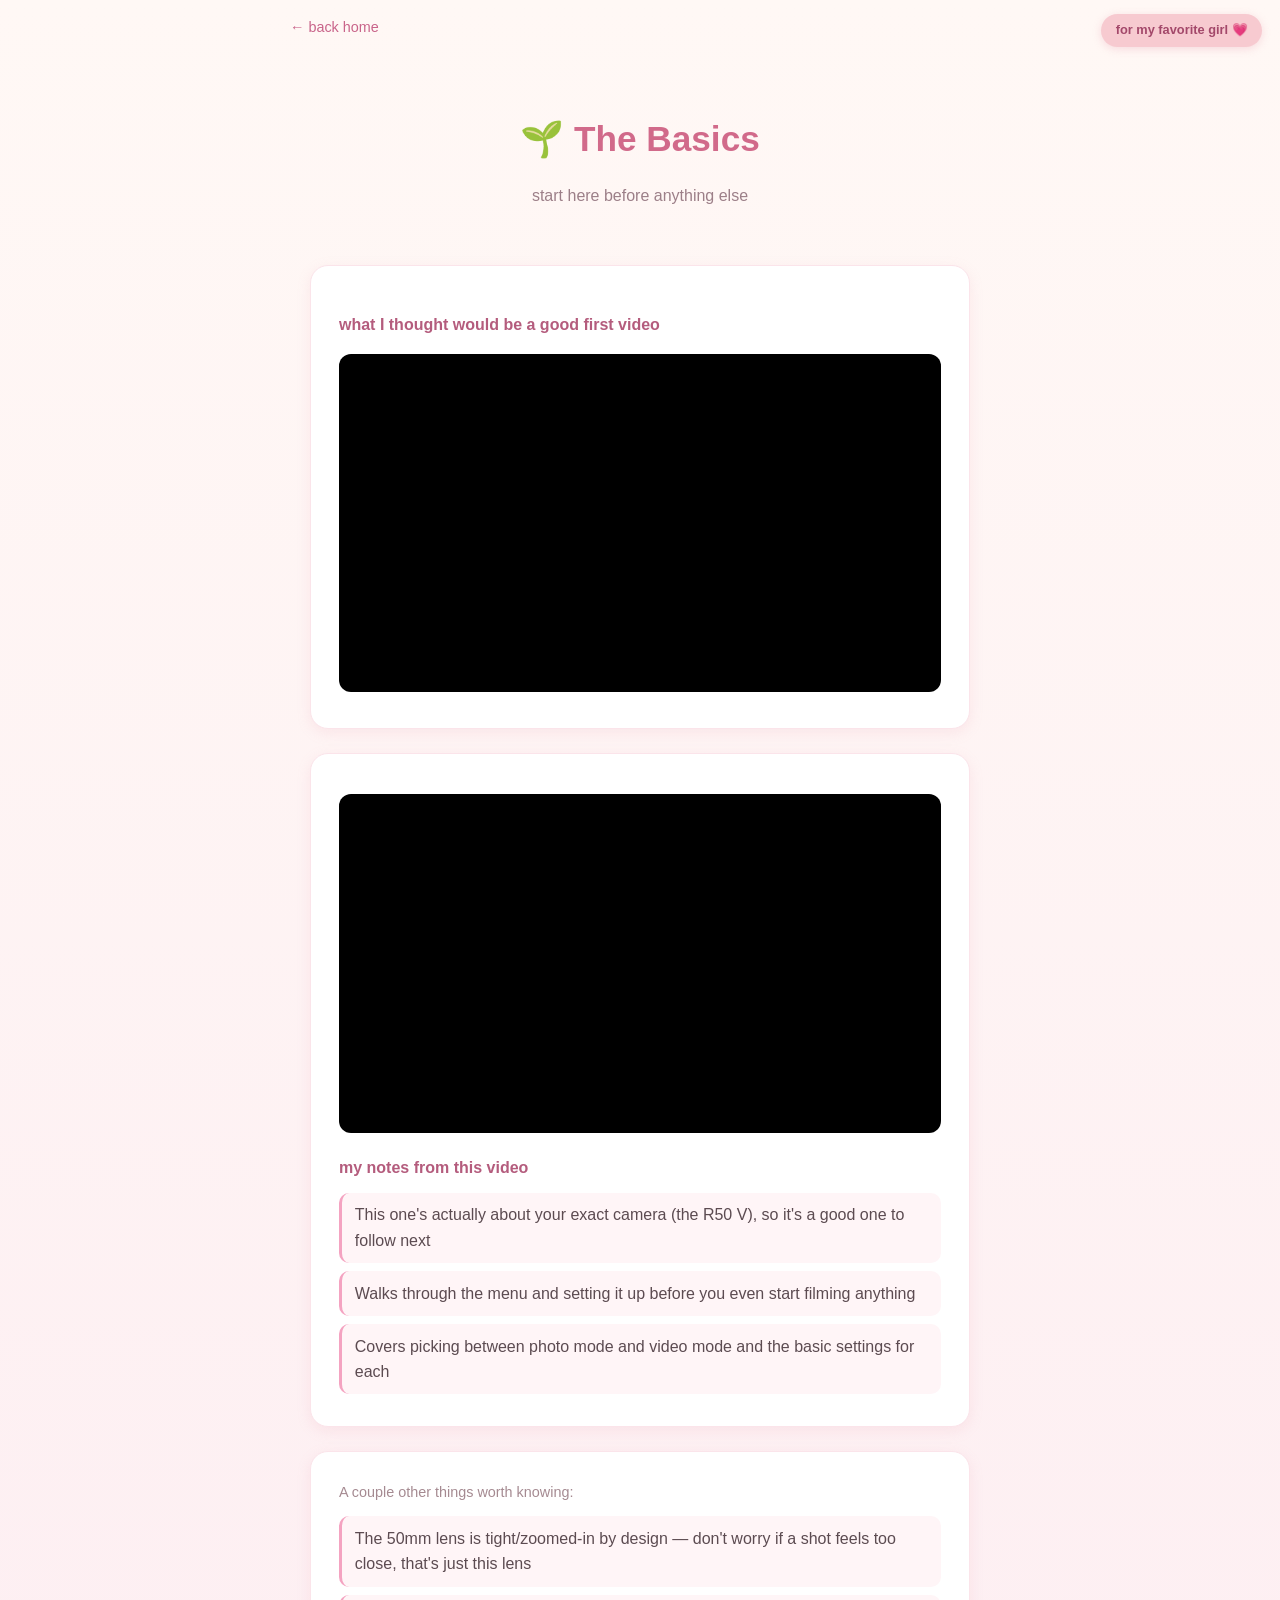
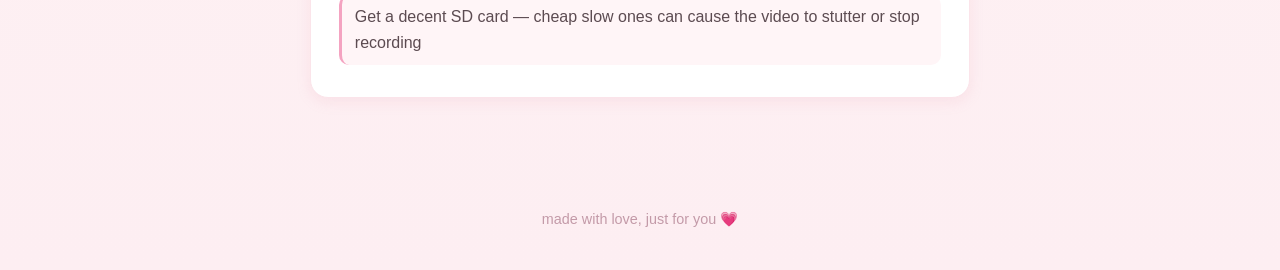
<file: basics.html>
<!DOCTYPE html>
<html lang="en">
<head>
<meta charset="UTF-8">
<meta name="viewport" content="width=device-width, initial-scale=1.0">
<title>The Basics — Alex's Camera Corner</title>
<link rel="stylesheet" href="style.css">
</head>
<body>

<div class="note-float">for my favorite girl 💗</div>

<a class="back-link" href="index.html">&larr; back home</a>

<header>
  <h1>🌱 The Basics</h1>
  <p class="subtitle">start here before anything else</p>
</header>

<main>
  <section class="card">
    <h2 class="notes-heading">what I thought would be a good first video</h2>
    <div class="video-embed">
      <iframe src="https://www.youtube.com/embed/xe0ywVB142Q" title="Good first video" loading="lazy" allowfullscreen></iframe>
    </div>
  </section>

  <section class="card">
    <div class="video-embed">
      <iframe src="https://www.youtube.com/embed/4ziOUjgI78w" title="Canon EOS R50V Setup Guide" loading="lazy" allowfullscreen></iframe>
    </div>

    <h2 class="notes-heading">my notes from this video</h2>
    <ul class="link-list">
      <li>This one's actually about your exact camera (the R50 V), so it's a good one to follow next</li>
      <li>Walks through the menu and setting it up before you even start filming anything</li>
      <li>Covers picking between photo mode and video mode and the basic settings for each</li>
    </ul>
  </section>

  <section class="card">
    <p class="hint">A couple other things worth knowing:</p>
    <ul class="link-list">
      <li>The 50mm lens is tight/zoomed-in by design — don't worry if a shot feels too close, that's just this lens</li>
      <li>Get a decent SD card — cheap slow ones can cause the video to stutter or stop recording</li>
    </ul>
  </section>
</main>

<footer>
  <p>made with love, just for you 💗</p>
</footer>

</body>
</html>
</file>
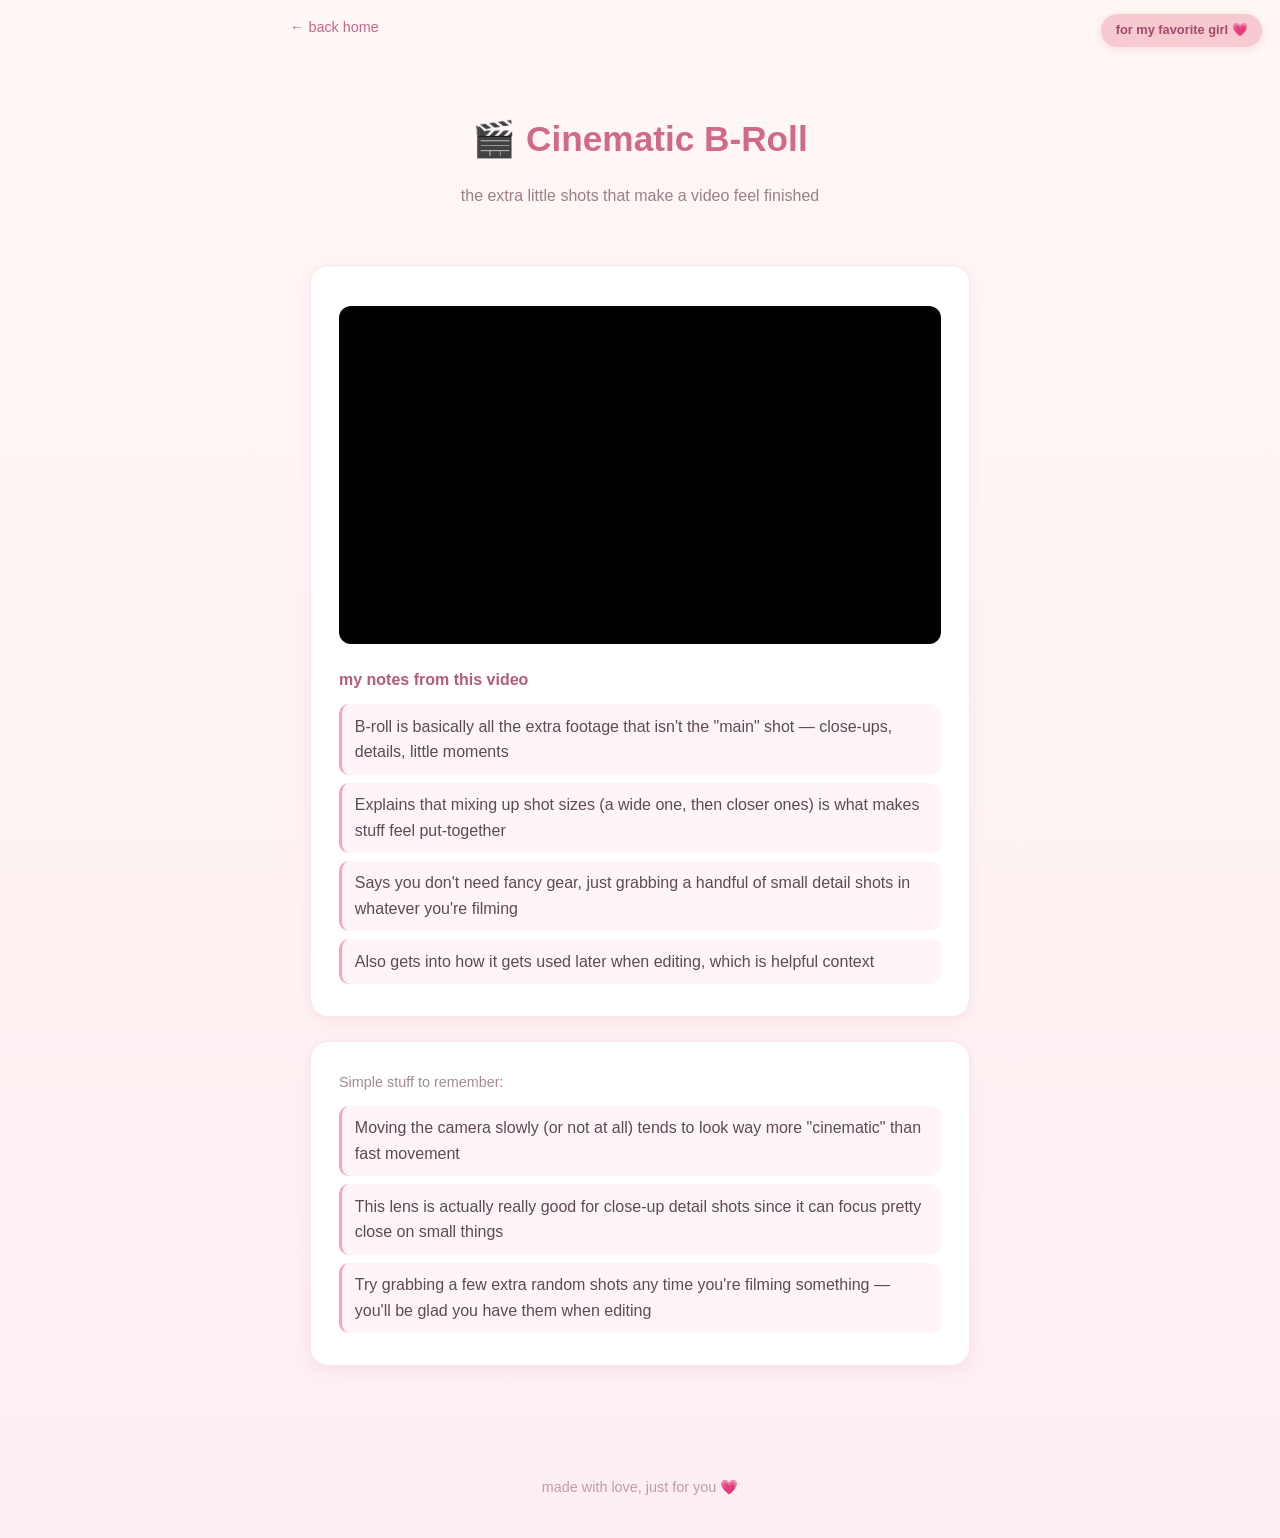
<file: cinematic-broll.html>
<!DOCTYPE html>
<html lang="en">
<head>
<meta charset="UTF-8">
<meta name="viewport" content="width=device-width, initial-scale=1.0">
<title>Cinematic B-Roll — Alex's Camera Corner</title>
<link rel="stylesheet" href="style.css">
</head>
<body>

<div class="note-float">for my favorite girl 💗</div>

<a class="back-link" href="index.html">&larr; back home</a>

<header>
  <h1>🎬 Cinematic B-Roll</h1>
  <p class="subtitle">the extra little shots that make a video feel finished</p>
</header>

<main>
  <section class="card">
    <div class="video-embed">
      <iframe src="https://www.youtube.com/embed/DRObQZLEh_U" title="How to Shoot & Edit B-Roll For Beginners" loading="lazy" allowfullscreen></iframe>
    </div>

    <h2 class="notes-heading">my notes from this video</h2>
    <ul class="link-list">
      <li>B-roll is basically all the extra footage that isn't the "main" shot — close-ups, details, little moments</li>
      <li>Explains that mixing up shot sizes (a wide one, then closer ones) is what makes stuff feel put-together</li>
      <li>Says you don't need fancy gear, just grabbing a handful of small detail shots in whatever you're filming</li>
      <li>Also gets into how it gets used later when editing, which is helpful context</li>
    </ul>
  </section>

  <section class="card">
    <p class="hint">Simple stuff to remember:</p>
    <ul class="link-list">
      <li>Moving the camera slowly (or not at all) tends to look way more "cinematic" than fast movement</li>
      <li>This lens is actually really good for close-up detail shots since it can focus pretty close on small things</li>
      <li>Try grabbing a few extra random shots any time you're filming something — you'll be glad you have them when editing</li>
    </ul>
  </section>
</main>

<footer>
  <p>made with love, just for you 💗</p>
</footer>

</body>
</html>
</file>
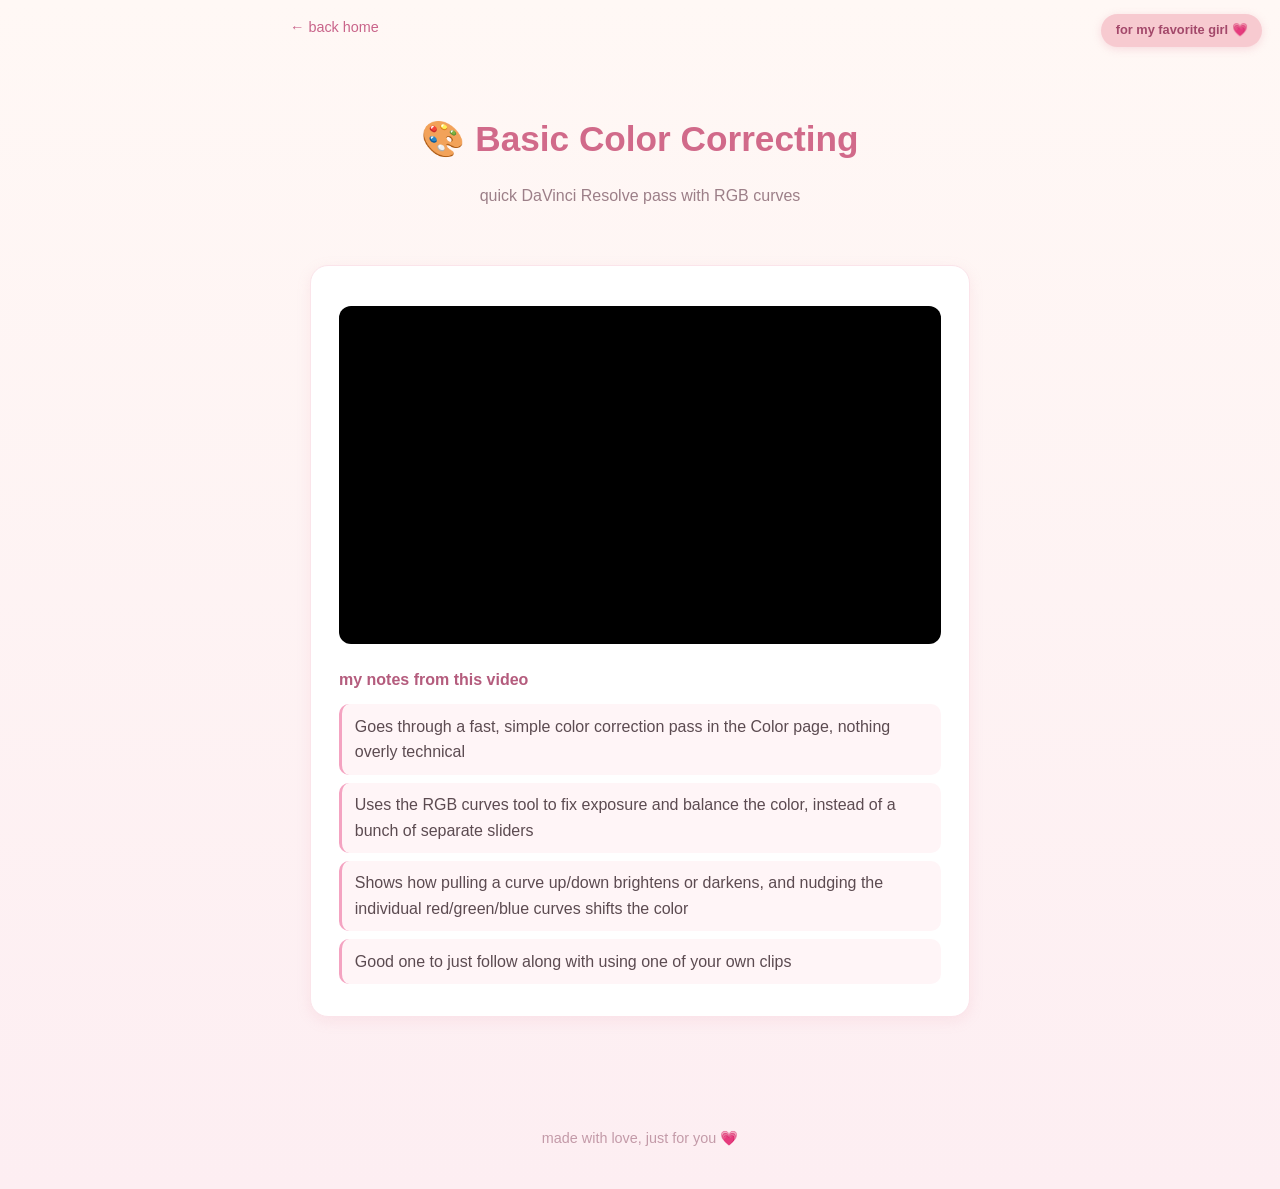
<file: color-correcting.html>
<!DOCTYPE html>
<html lang="en">
<head>
<meta charset="UTF-8">
<meta name="viewport" content="width=device-width, initial-scale=1.0">
<title>Basic Color Correcting — Alex's Camera Corner</title>
<link rel="stylesheet" href="style.css">
</head>
<body>

<div class="note-float">for my favorite girl 💗</div>

<a class="back-link" href="index.html">&larr; back home</a>

<header>
  <h1>🎨 Basic Color Correcting</h1>
  <p class="subtitle">quick DaVinci Resolve pass with RGB curves</p>
</header>

<main>
  <section class="card">
    <div class="video-embed">
      <iframe src="https://www.youtube.com/embed/G9UOqsvJ7-8" title="DaVinci Resolve Quick and Easy Color Correction Tutorial" loading="lazy" allowfullscreen></iframe>
    </div>

    <h2 class="notes-heading">my notes from this video</h2>
    <ul class="link-list">
      <li>Goes through a fast, simple color correction pass in the Color page, nothing overly technical</li>
      <li>Uses the RGB curves tool to fix exposure and balance the color, instead of a bunch of separate sliders</li>
      <li>Shows how pulling a curve up/down brightens or darkens, and nudging the individual red/green/blue curves shifts the color</li>
      <li>Good one to just follow along with using one of your own clips</li>
    </ul>
  </section>
</main>

<footer>
  <p>made with love, just for you 💗</p>
</footer>

</body>
</html>
</file>
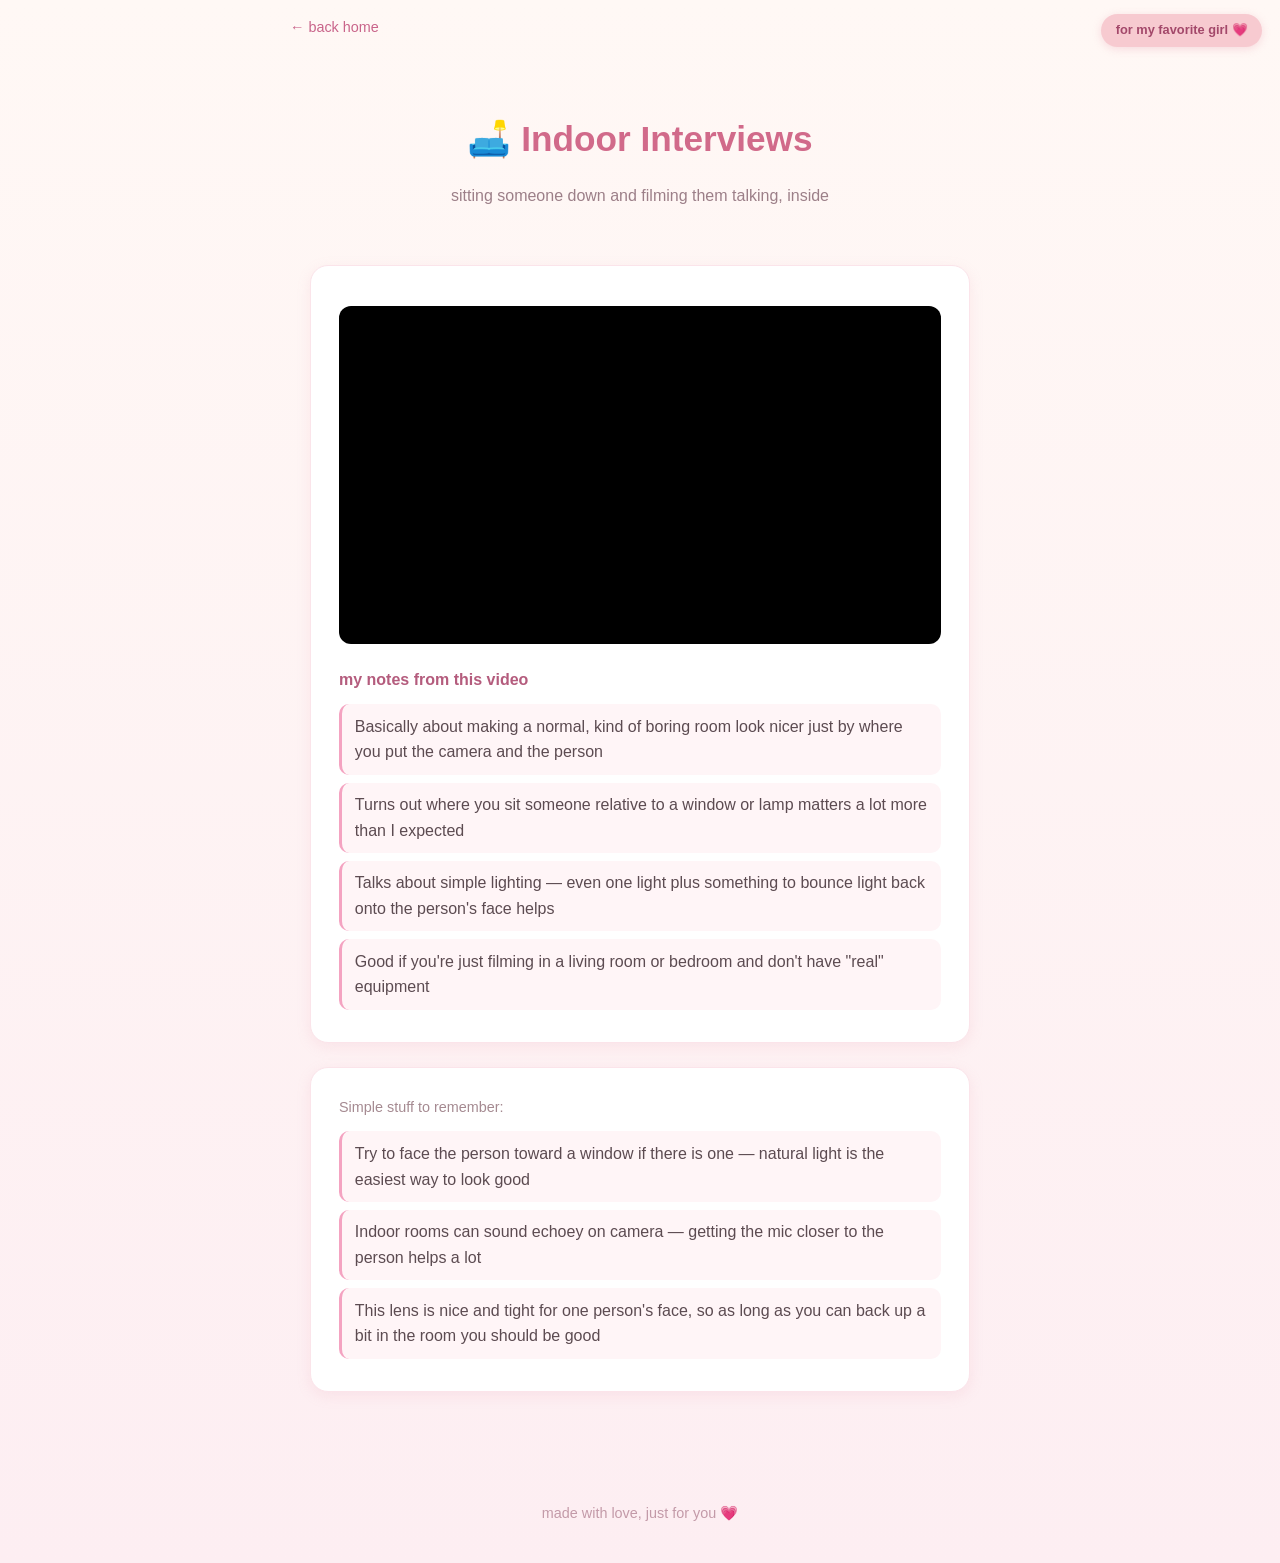
<file: indoor-interviews.html>
<!DOCTYPE html>
<html lang="en">
<head>
<meta charset="UTF-8">
<meta name="viewport" content="width=device-width, initial-scale=1.0">
<title>Indoor Interviews — Alex's Camera Corner</title>
<link rel="stylesheet" href="style.css">
</head>
<body>

<div class="note-float">for my favorite girl 💗</div>

<a class="back-link" href="index.html">&larr; back home</a>

<header>
  <h1>🛋️ Indoor Interviews</h1>
  <p class="subtitle">sitting someone down and filming them talking, inside</p>
</header>

<main>
  <section class="card">
    <div class="video-embed">
      <iframe src="https://www.youtube.com/embed/UL2VLsD02yc" title="How to shoot beautiful interviews in a boring room" loading="lazy" allowfullscreen></iframe>
    </div>

    <h2 class="notes-heading">my notes from this video</h2>
    <ul class="link-list">
      <li>Basically about making a normal, kind of boring room look nicer just by where you put the camera and the person</li>
      <li>Turns out where you sit someone relative to a window or lamp matters a lot more than I expected</li>
      <li>Talks about simple lighting — even one light plus something to bounce light back onto the person's face helps</li>
      <li>Good if you're just filming in a living room or bedroom and don't have "real" equipment</li>
    </ul>
  </section>

  <section class="card">
    <p class="hint">Simple stuff to remember:</p>
    <ul class="link-list">
      <li>Try to face the person toward a window if there is one — natural light is the easiest way to look good</li>
      <li>Indoor rooms can sound echoey on camera — getting the mic closer to the person helps a lot</li>
      <li>This lens is nice and tight for one person's face, so as long as you can back up a bit in the room you should be good</li>
    </ul>
  </section>
</main>

<footer>
  <p>made with love, just for you 💗</p>
</footer>

</body>
</html>
</file>
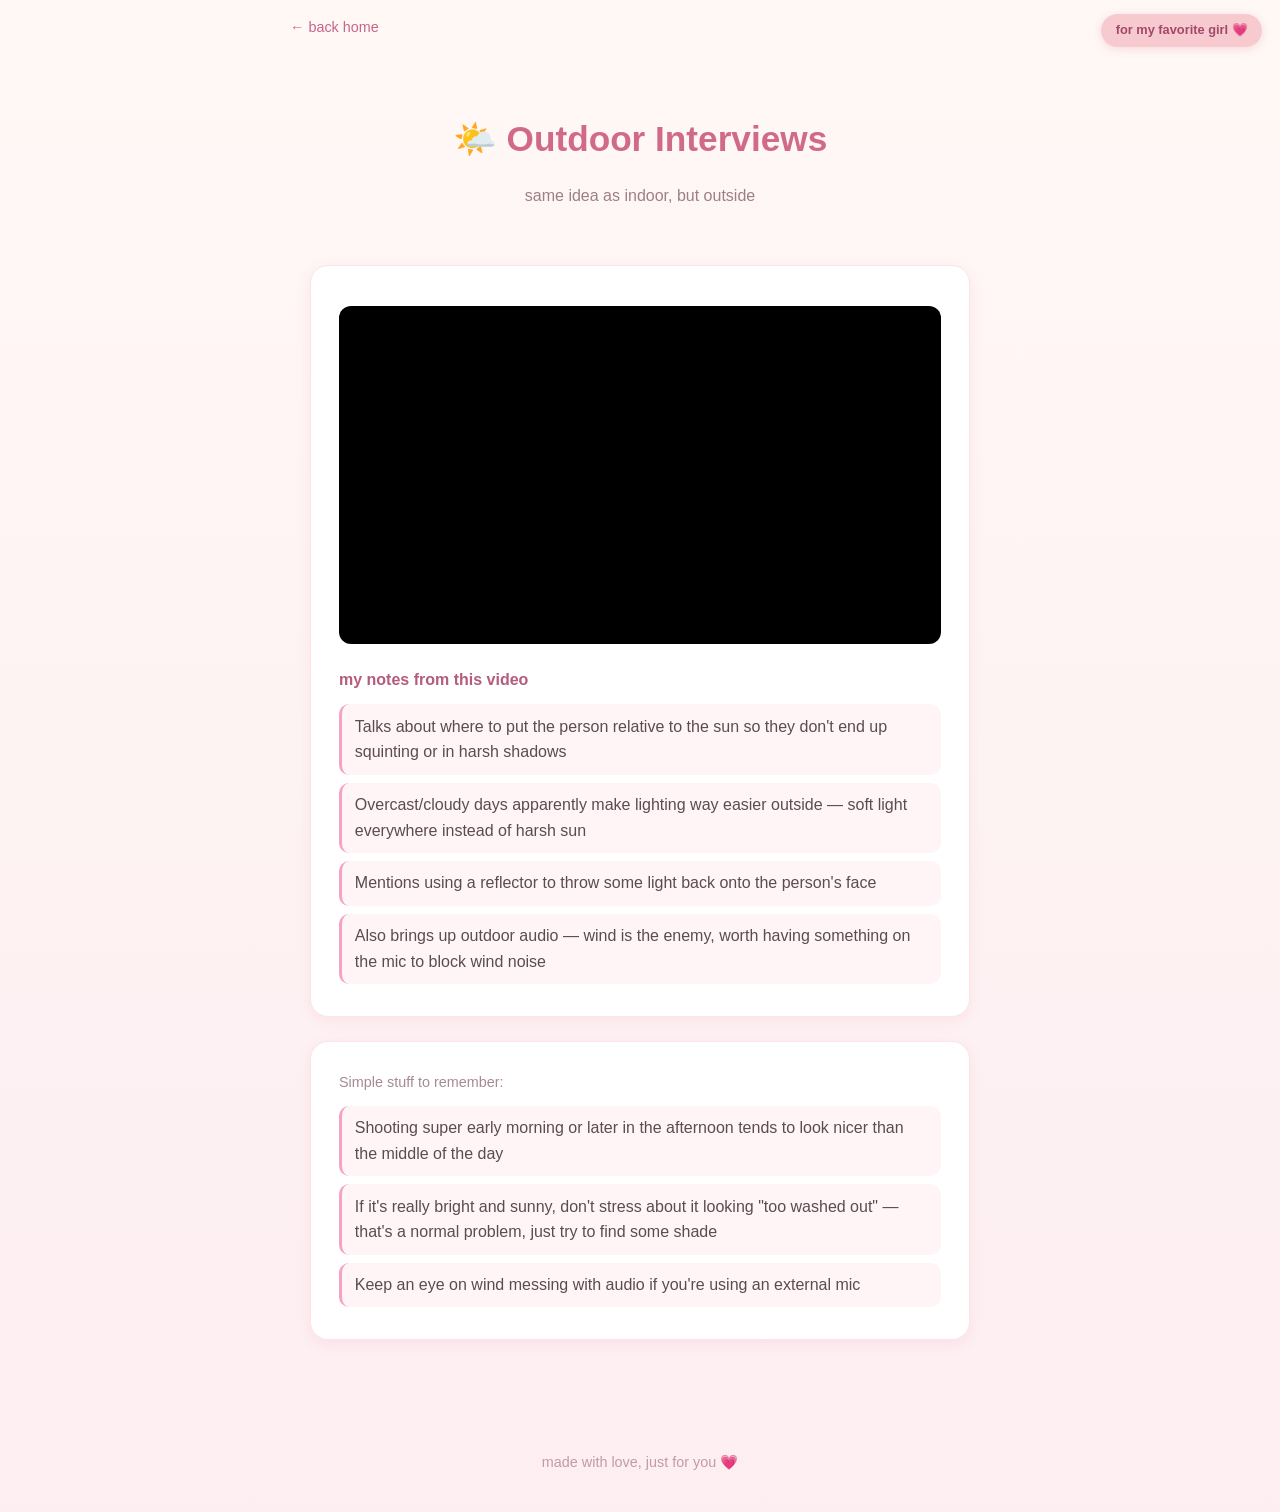
<file: outdoor-interviews.html>
<!DOCTYPE html>
<html lang="en">
<head>
<meta charset="UTF-8">
<meta name="viewport" content="width=device-width, initial-scale=1.0">
<title>Outdoor Interviews — Alex's Camera Corner</title>
<link rel="stylesheet" href="style.css">
</head>
<body>

<div class="note-float">for my favorite girl 💗</div>

<a class="back-link" href="index.html">&larr; back home</a>

<header>
  <h1>🌤️ Outdoor Interviews</h1>
  <p class="subtitle">same idea as indoor, but outside</p>
</header>

<main>
  <section class="card">
    <div class="video-embed">
      <iframe src="https://www.youtube.com/embed/RbZuxSkkoSQ" title="Master Cinematic Interviews Outdoors" loading="lazy" allowfullscreen></iframe>
    </div>

    <h2 class="notes-heading">my notes from this video</h2>
    <ul class="link-list">
      <li>Talks about where to put the person relative to the sun so they don't end up squinting or in harsh shadows</li>
      <li>Overcast/cloudy days apparently make lighting way easier outside — soft light everywhere instead of harsh sun</li>
      <li>Mentions using a reflector to throw some light back onto the person's face</li>
      <li>Also brings up outdoor audio — wind is the enemy, worth having something on the mic to block wind noise</li>
    </ul>
  </section>

  <section class="card">
    <p class="hint">Simple stuff to remember:</p>
    <ul class="link-list">
      <li>Shooting super early morning or later in the afternoon tends to look nicer than the middle of the day</li>
      <li>If it's really bright and sunny, don't stress about it looking "too washed out" — that's a normal problem, just try to find some shade</li>
      <li>Keep an eye on wind messing with audio if you're using an external mic</li>
    </ul>
  </section>
</main>

<footer>
  <p>made with love, just for you 💗</p>
</footer>

</body>
</html>
</file>
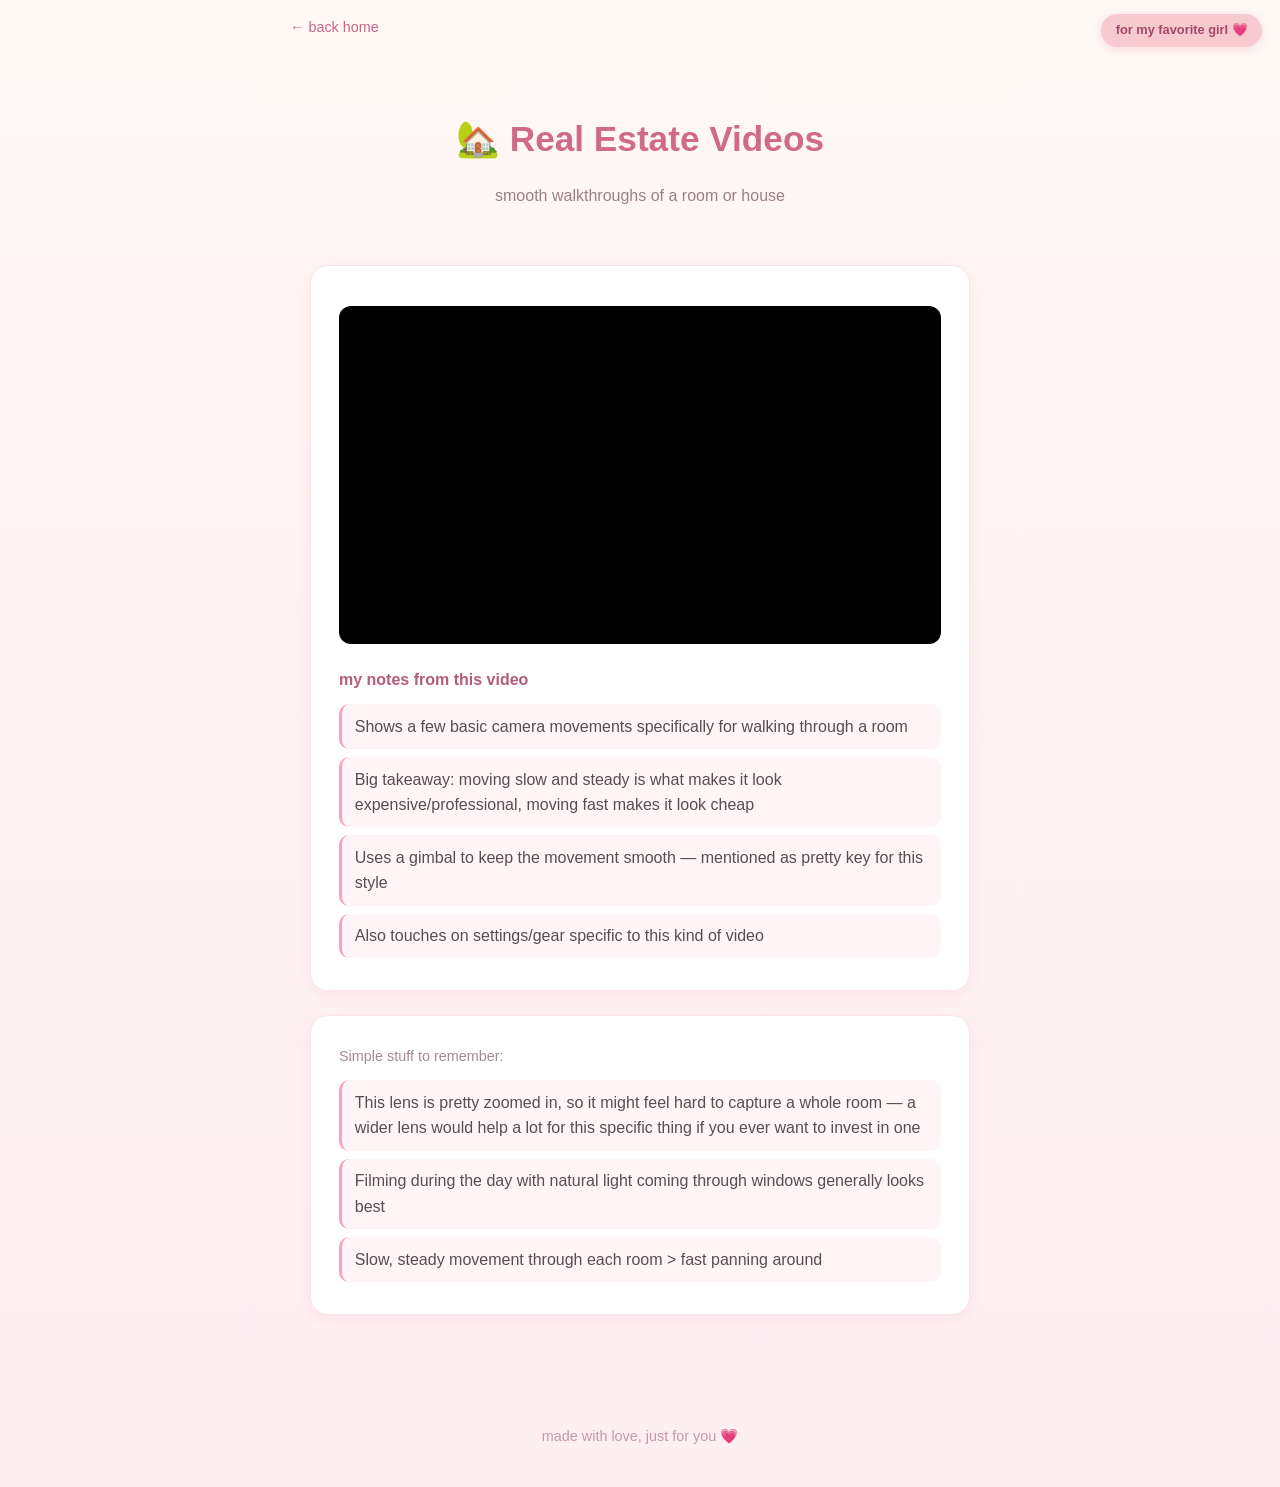
<file: real-estate.html>
<!DOCTYPE html>
<html lang="en">
<head>
<meta charset="UTF-8">
<meta name="viewport" content="width=device-width, initial-scale=1.0">
<title>Real Estate Videos — Alex's Camera Corner</title>
<link rel="stylesheet" href="style.css">
</head>
<body>

<div class="note-float">for my favorite girl 💗</div>

<a class="back-link" href="index.html">&larr; back home</a>

<header>
  <h1>🏡 Real Estate Videos</h1>
  <p class="subtitle">smooth walkthroughs of a room or house</p>
</header>

<main>
  <section class="card">
    <div class="video-embed">
      <iframe src="https://www.youtube.com/embed/Urnr-vPIuy8" title="3 Gimbal Moves for Cinematic Real Estate Videos" loading="lazy" allowfullscreen></iframe>
    </div>

    <h2 class="notes-heading">my notes from this video</h2>
    <ul class="link-list">
      <li>Shows a few basic camera movements specifically for walking through a room</li>
      <li>Big takeaway: moving slow and steady is what makes it look expensive/professional, moving fast makes it look cheap</li>
      <li>Uses a gimbal to keep the movement smooth — mentioned as pretty key for this style</li>
      <li>Also touches on settings/gear specific to this kind of video</li>
    </ul>
  </section>

  <section class="card">
    <p class="hint">Simple stuff to remember:</p>
    <ul class="link-list">
      <li>This lens is pretty zoomed in, so it might feel hard to capture a whole room — a wider lens would help a lot for this specific thing if you ever want to invest in one</li>
      <li>Filming during the day with natural light coming through windows generally looks best</li>
      <li>Slow, steady movement through each room > fast panning around</li>
    </ul>
  </section>
</main>

<footer>
  <p>made with love, just for you 💗</p>
</footer>

</body>
</html>
</file>
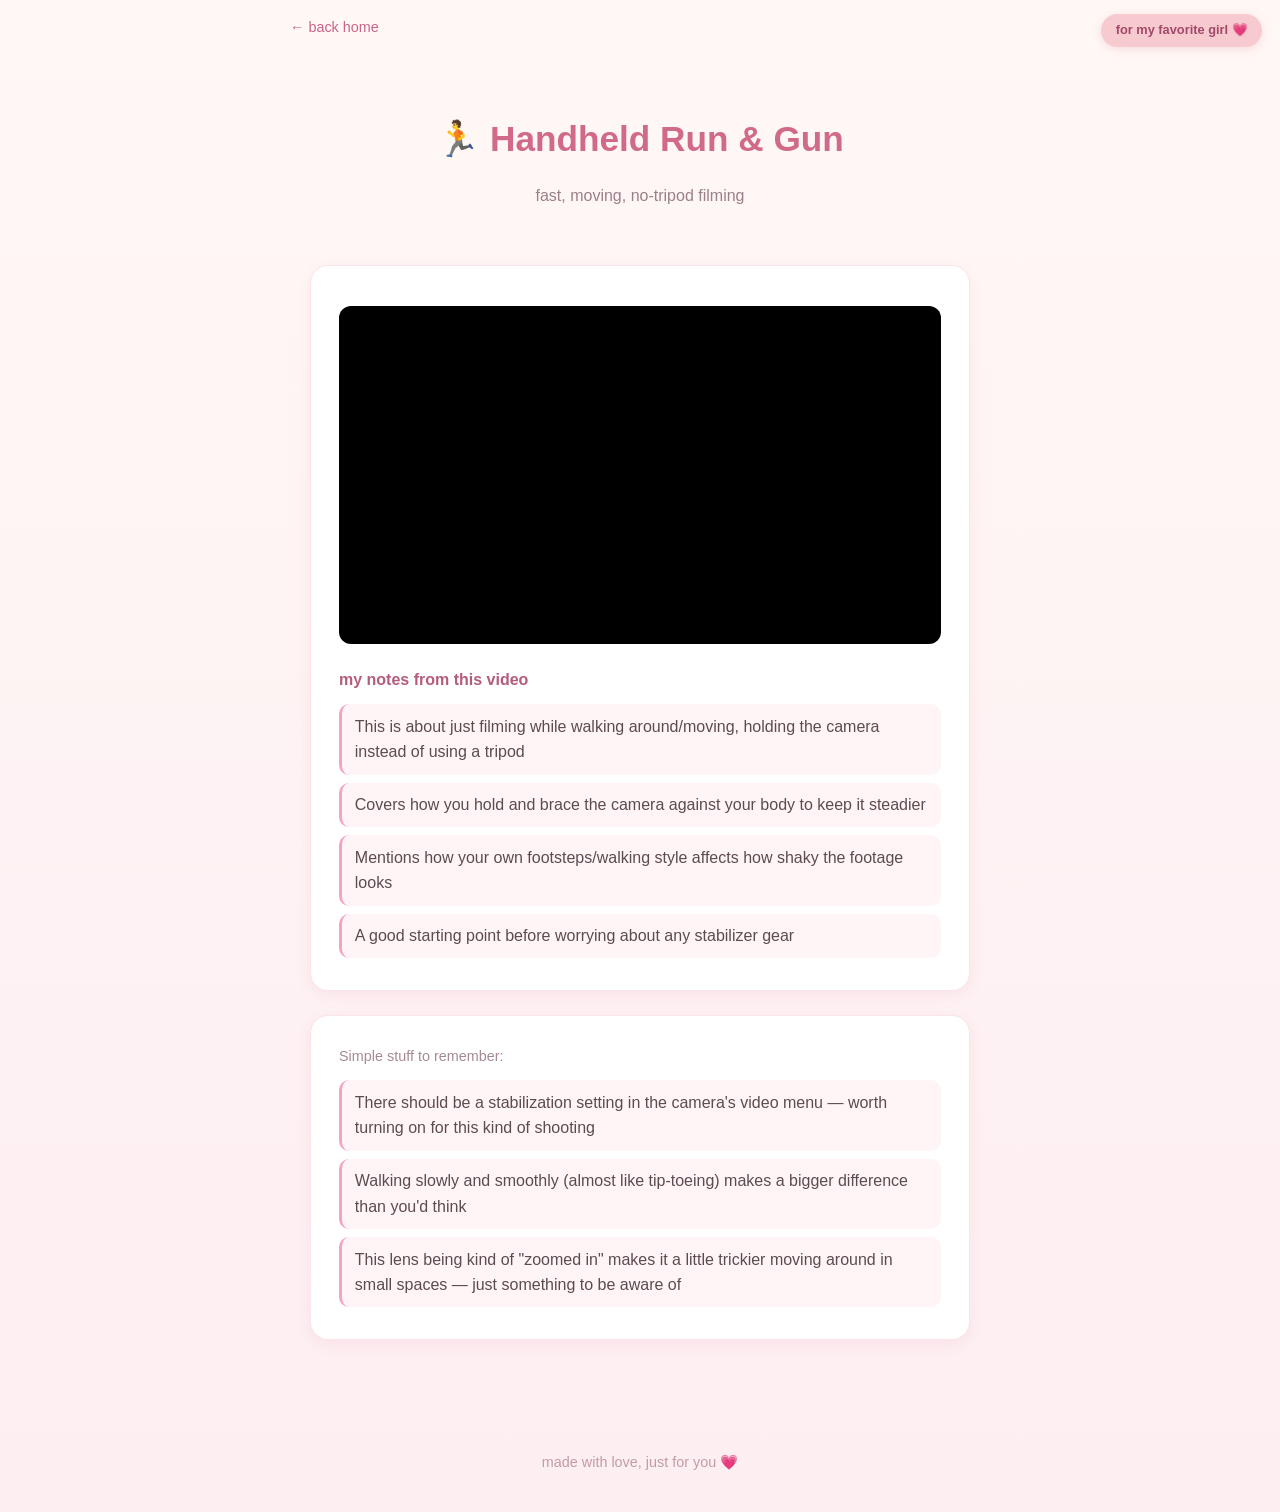
<file: run-and-gun.html>
<!DOCTYPE html>
<html lang="en">
<head>
<meta charset="UTF-8">
<meta name="viewport" content="width=device-width, initial-scale=1.0">
<title>Handheld Run & Gun — Alex's Camera Corner</title>
<link rel="stylesheet" href="style.css">
</head>
<body>

<div class="note-float">for my favorite girl 💗</div>

<a class="back-link" href="index.html">&larr; back home</a>

<header>
  <h1>🏃 Handheld Run &amp; Gun</h1>
  <p class="subtitle">fast, moving, no-tripod filming</p>
</header>

<main>
  <section class="card">
    <div class="video-embed">
      <iframe src="https://www.youtube.com/embed/ZzXWmfOOmSo" title="Basics to Run & Gun Handheld Filming" loading="lazy" allowfullscreen></iframe>
    </div>

    <h2 class="notes-heading">my notes from this video</h2>
    <ul class="link-list">
      <li>This is about just filming while walking around/moving, holding the camera instead of using a tripod</li>
      <li>Covers how you hold and brace the camera against your body to keep it steadier</li>
      <li>Mentions how your own footsteps/walking style affects how shaky the footage looks</li>
      <li>A good starting point before worrying about any stabilizer gear</li>
    </ul>
  </section>

  <section class="card">
    <p class="hint">Simple stuff to remember:</p>
    <ul class="link-list">
      <li>There should be a stabilization setting in the camera's video menu — worth turning on for this kind of shooting</li>
      <li>Walking slowly and smoothly (almost like tip-toeing) makes a bigger difference than you'd think</li>
      <li>This lens being kind of "zoomed in" makes it a little trickier moving around in small spaces — just something to be aware of</li>
    </ul>
  </section>
</main>

<footer>
  <p>made with love, just for you 💗</p>
</footer>

</body>
</html>
</file>
<file: style.css>
:root {
  --pink: #f7cad0;
  --pink-deep: #e58fa3;
  --cream: #fff8f5;
  --text: #5c4b51;
  --accent: #f4a3c1;
}

* { box-sizing: border-box; }

body {
  margin: 0;
  font-family: 'Segoe UI', Tahoma, Geneva, Verdana, sans-serif;
  background: linear-gradient(180deg, #fff8f5 0%, #fdeef2 100%);
  color: var(--text);
  line-height: 1.6;
}

header {
  text-align: center;
  padding: 3rem 1rem 1.5rem;
}

header h1 {
  font-size: 2.2rem;
  margin-bottom: 0.3rem;
  color: #d16a8a;
}

.subtitle {
  color: #9c7f88;
  font-size: 1rem;
}

.topic-grid {
  display: grid;
  grid-template-columns: repeat(auto-fit, minmax(220px, 1fr));
  gap: 1rem;
  margin: 1rem 0 2rem;
}

.topic-card {
  display: flex;
  flex-direction: column;
  gap: 0.3rem;
  background: #ffffff;
  border-radius: 16px;
  padding: 1.25rem 1.4rem;
  text-decoration: none;
  border: 1px solid #fbe4ea;
  box-shadow: 0 4px 14px rgba(230, 150, 170, 0.15);
  transition: transform 0.2s ease, box-shadow 0.2s ease;
}

.topic-card:hover {
  transform: translateY(-2px);
  box-shadow: 0 8px 20px rgba(230, 150, 170, 0.25);
}

.topic-emoji {
  font-size: 1.6rem;
}

.topic-title {
  color: #c9648a;
  font-weight: 700;
  font-size: 1.05rem;
}

.topic-desc {
  color: #a58a91;
  font-size: 0.85rem;
}

.back-link {
  display: block;
  box-sizing: content-box;
  margin: 1rem auto 0;
  max-width: 700px;
  padding: 0 1.25rem;
  color: #c9648a;
  text-decoration: none;
  font-size: 0.9rem;
}

.back-link:hover {
  text-decoration: underline;
}

.card h2.notes-heading {
  color: #b45c7d;
  font-size: 1rem;
  margin: 1.4rem 0 0.4rem;
}

main {
  max-width: 700px;
  margin: 0 auto;
  padding: 1rem 1.25rem 3rem;
}

.card {
  background: #ffffff;
  border-radius: 18px;
  padding: 1.5rem 1.75rem;
  margin-bottom: 1.5rem;
  box-shadow: 0 4px 14px rgba(230, 150, 170, 0.15);
  border: 1px solid #fbe4ea;
  scroll-margin-top: 1.5rem;
}

.card h2 {
  margin-top: 0;
  color: #c9648a;
  font-size: 1.3rem;
}

.card h3 {
  color: #b45c7d;
  font-size: 1rem;
  margin: 1.4rem 0 0.4rem;
}

.card h3:first-of-type {
  margin-top: 1.2rem;
}

.card p {
  margin: 0.3rem 0;
}

.video-embed {
  position: relative;
  width: 100%;
  padding-top: 56.25%;
  margin: 1rem 0 0.75rem;
  border-radius: 12px;
  overflow: hidden;
  background: #000;
}

.video-embed iframe {
  position: absolute;
  inset: 0;
  width: 100%;
  height: 100%;
  border: 0;
}

.hint {
  font-size: 0.9rem;
  color: #a58a91;
  margin-top: -0.4rem;
}

.link-list {
  list-style: none;
  padding: 0;
  margin: 0.75rem 0 0;
}

.link-list li {
  padding: 0.6rem 0.8rem;
  margin-bottom: 0.5rem;
  background: #fff5f7;
  border-radius: 10px;
  border-left: 3px solid var(--accent);
}

.link-list a {
  color: #c9648a;
  text-decoration: none;
  font-weight: 600;
}

.link-list a:hover {
  text-decoration: underline;
}

.placeholder {
  color: #c3aab1;
  font-style: italic;
  font-size: 0.9rem;
}

.love-note {
  text-align: center;
  padding: 1.5rem;
  margin: 2rem 0;
  font-style: italic;
  color: #b45c7d;
  border-top: 1px dashed #f0b8c8;
  border-bottom: 1px dashed #f0b8c8;
}

.love-note.small {
  font-size: 0.9rem;
  border: none;
  padding: 0.5rem;
}

.note-float {
  position: fixed;
  top: 14px;
  right: 18px;
  background: var(--pink);
  color: #a3486a;
  padding: 0.4rem 0.9rem;
  border-radius: 999px;
  font-size: 0.8rem;
  font-weight: 600;
  box-shadow: 0 2px 8px rgba(230,150,170,0.3);
  z-index: 10;
}

footer {
  text-align: center;
  padding: 1.5rem;
  color: #c39aa8;
  font-size: 0.9rem;
}

@media (max-width: 500px) {
  .note-float { position: static; display: inline-block; margin-bottom: 1rem; }
  header { padding-top: 1.5rem; }
}

/* ===================== INTRO SEQUENCE ===================== */

#intro {
  position: fixed;
  inset: 0;
  background: #0b0b0d;
  z-index: 1000;
  overflow: hidden;
}

#start-screen,
#typewriter-screen,
#carousel-screen {
  position: absolute;
  inset: 0;
  z-index: 3;
  display: flex;
  align-items: center;
  justify-content: center;
  opacity: 0;
  pointer-events: none;
  transition: opacity 1s ease;
}

#carousel-screen {
  background: #0b0b0d;
  z-index: 1;
}

#start-screen.visible,
#typewriter-screen.visible,
#carousel-screen.visible {
  opacity: 1;
  pointer-events: auto;
}

#start-screen {
  cursor: pointer;
}

#start-text {
  color: #a98a92;
  font-size: 1rem;
  letter-spacing: 0.05em;
  animation: pulse 2s ease-in-out infinite;
}

@keyframes pulse {
  0%, 100% { opacity: 0.35; }
  50% { opacity: 0.9; }
}

#typewriter-text {
  color: #f6dfe6;
  font-size: 1.4rem;
  max-width: 640px;
  padding: 0 2rem;
  text-align: center;
  line-height: 1.7;
}

#typewriter-text::after {
  content: '|';
  animation: blink 0.8s step-end infinite;
  margin-left: 2px;
}

@keyframes blink {
  50% { opacity: 0; }
}

#carousel-screen {
  flex-direction: column;
  gap: 1.5rem;
}

#carousel-img {
  max-width: 80vw;
  max-height: 70vh;
  border-radius: 12px;
  box-shadow: 0 10px 40px rgba(0,0,0,0.5);
  opacity: 0;
  transition: opacity 1.2s ease;
  object-fit: contain;
}

#carousel-img.visible {
  opacity: 1;
}

.curtain {
  position: absolute;
  top: 0;
  bottom: 0;
  width: 50%;
  background: linear-gradient(120deg, #b23a5c, #7a2740 60%, #5c1c30);
  box-shadow: inset -20px 0 60px rgba(0,0,0,0.4);
  z-index: 2;
  transition: transform 1.8s cubic-bezier(0.77, 0, 0.175, 1);
}

#curtain-left {
  left: 0;
  transform: translateX(0);
}

#curtain-right {
  right: 0;
  transform: translateX(0);
}

.curtain.open#curtain-left {
  transform: translateX(-100%);
}

.curtain.open#curtain-right {
  transform: translateX(100%);
}

#site[hidden] {
  display: none;
}

#skip-btn {
  position: absolute;
  bottom: 18px;
  right: 20px;
  z-index: 10;
  background: transparent;
  border: 1px solid rgba(255, 255, 255, 0.25);
  color: rgba(255, 255, 255, 0.45);
  font-size: 0.75rem;
  letter-spacing: 0.04em;
  padding: 0.4rem 0.9rem;
  border-radius: 999px;
  cursor: pointer;
  transition: color 0.3s ease, border-color 0.3s ease, background 0.3s ease;
}

#skip-btn:hover {
  color: rgba(255, 255, 255, 0.85);
  border-color: rgba(255, 255, 255, 0.5);
  background: rgba(255, 255, 255, 0.06);
}
</file>
